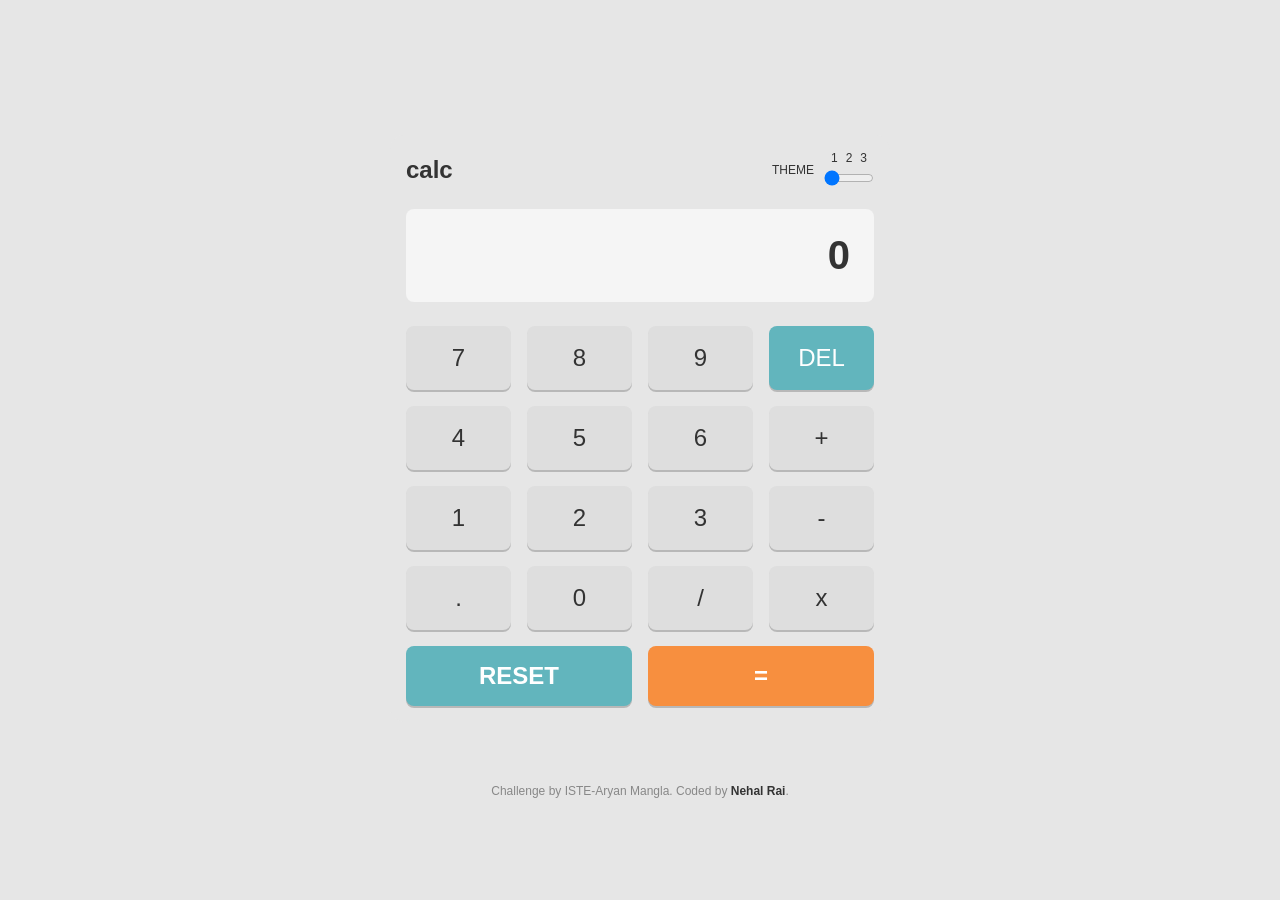
<file: Final_Project_Calculator/index.html>
<!DOCTYPE html>
<html lang="en">
<head>
  <meta charset="UTF-8" />
  <meta name="viewport" content="width=device-width, initial-scale=1.0" />
  <link rel="icon" type="image/png" sizes="32x32" href="./favicon-32x32.png" />
  <link rel="stylesheet" href="style.css" />
  <title>Calculator App</title>
</head>
<body>
  <div class="container">
    <header class="top-bar">
      <h1 class="logo">calc</h1>
      <div class="theme-toggle">
        <span>THEME</span>
        <div class="toggle-switch">
          <div class="toggle-labels">
            <span>1</span>
            <span>2</span>
            <span>3</span>
          </div>
          <div class="switch">
            <input type="range" min="1" max="3" value="1" id="theme-range" />
            <div class="slider"></div>
          </div>
        </div>
      </div>
    </header>

    <div class="screen" id="display">0</div>

    <div class="keypad">
      <button class="key">7</button>
      <button class="key">8</button>
      <button class="key">9</button>
      <button class="key del">DEL</button>

      <button class="key">4</button>
      <button class="key">5</button>
      <button class="key">6</button>
      <button class="key">+</button>

      <button class="key">1</button>
      <button class="key">2</button>
      <button class="key">3</button>
      <button class="key">-</button>

      <button class="key">.</button>
      <button class="key">0</button>
      <button class="key">/</button>
      <button class="key">x</button>

      <button class="key reset span-2">RESET</button>
      <button class="key equal span-2">=</button>
    </div>
  </div>

  <div class="attribution">
    Challenge by ISTE-Aryan Mangla.
    Coded by <a href="#">Nehal Rai</a>.
  </div>

  <script src="script.js"></script>
</body>
</html>
</file>
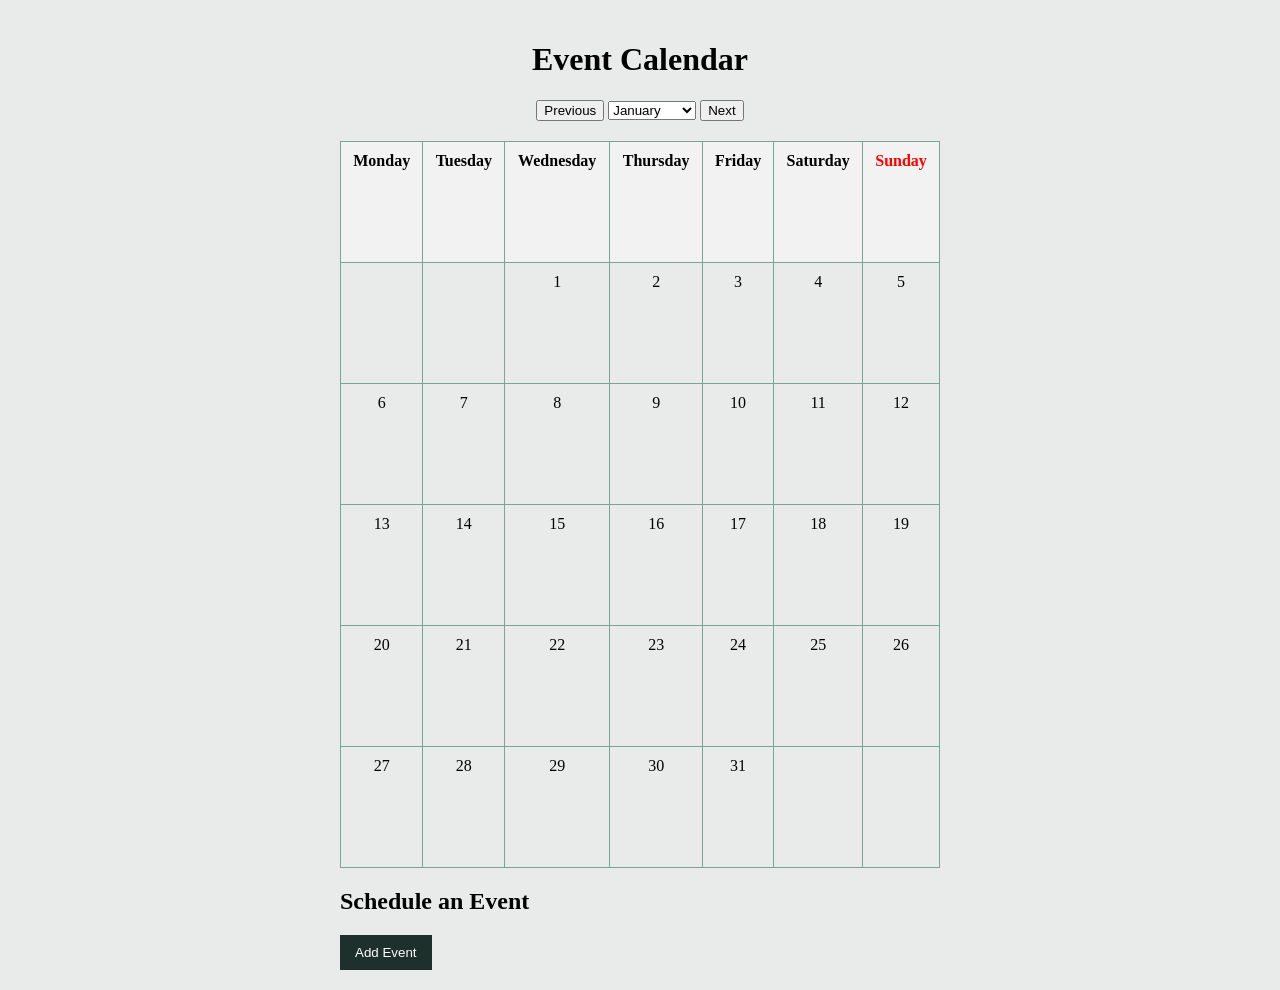
<file: Event Calender-Week2/calender.html>
<!DOCTYPE html>
<html lang="en">
<head>
    <meta charset="UTF-8">
    <meta name="viewport" content="width=device-width, initial-scale=1.0">
    <title>Interactive Event Calendar</title>
    <link rel="stylesheet" href="Eventstyles.css">
</head>
<body>
    <div class="calendar-container">
        <h1>Event Calendar</h1>
        <div class="nav-controls">
            <button id="prev-month">Previous</button>
            <select id="month-selector"></select>
            <button id="next-month">Next</button>
        </div>
        <table>
            <thead>
                <tr>
                    <th>Monday</th>
                    <th>Tuesday</th>
                    <th>Wednesday</th>
                    <th>Thursday</th>
                    <th>Friday</th>
                    <th>Saturday</th>
                    <th style="color: red;">Sunday</th>
                </tr>
            </thead>
            <tbody id="calendar-body"></tbody>
        </table>
        <div class="event-form">
            <h2>Schedule an Event</h2>
            <button id="open-modal">Add Event</button>
        </div>
    </div>

    <!-- Modal for Adding/Editing Events -->
    <div id="event-modal" class="modal">
        <div class="modal-content">
            <span class="close">&times;</span>
            <h2>Add/Edit Event</h2>
            <form id="event-form">
                <label for="event-title">Event Title:</label>
                <input type="text" id="event-title" name="event-title" required>
                <label for="event-date">Date:</label>
                <input type="date" id="event-date" name="event-date" required>
                <label for="event-type">Event Type:</label>
                <select id="event-type" name="event-type">
                    <option value="work">Work</option>
                    <option value="personal">Personal</option>
                    <option value="holiday">Holiday</option>
                </select>
                <button type="submit">Save Event</button>
            </form>
        </div>
    </div>

    <script src="calender.js"></script>
</body>
</html>
</file>
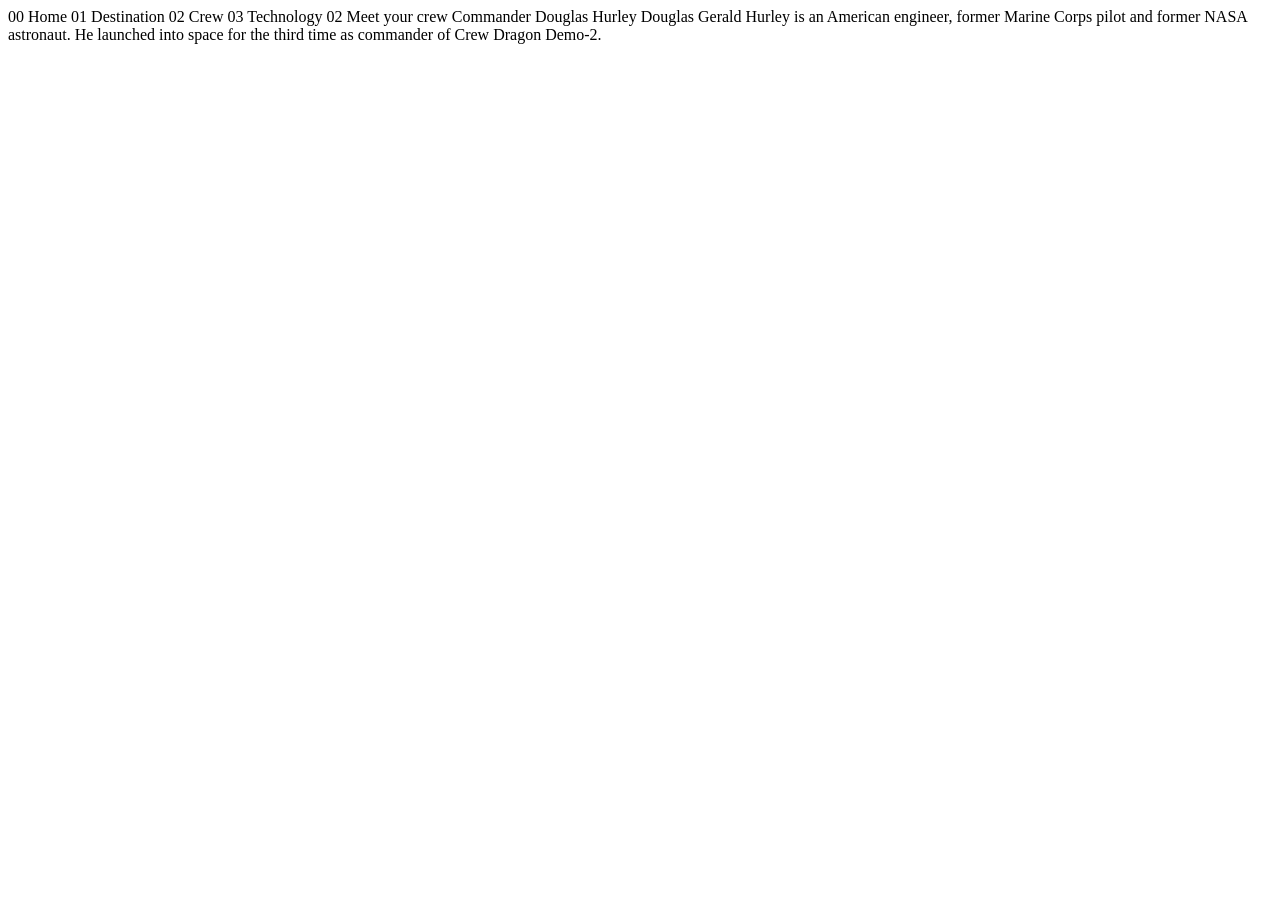
<file: Space travel website/crew-commander.html>
<!DOCTYPE html>
<html lang="en">
<head>
  <meta charset="UTF-8">
  <meta name="viewport" content="width=device-width, initial-scale=1.0">

  <link rel="icon" type="image/png" sizes="32x32" href="./assets/favicon-32x32.png">
  
  <title>Frontend Mentor | Space tourism website</title>
</head>
<body>

  00 Home
  01 Destination
  02 Crew
  03 Technology

  02 Meet your crew

  Commander
  Douglas Hurley

  Douglas Gerald Hurley is an American engineer, former Marine Corps pilot 
  and former NASA astronaut. He launched into space for the third time as 
  commander of Crew Dragon Demo-2.
</body>
</html>
</file>
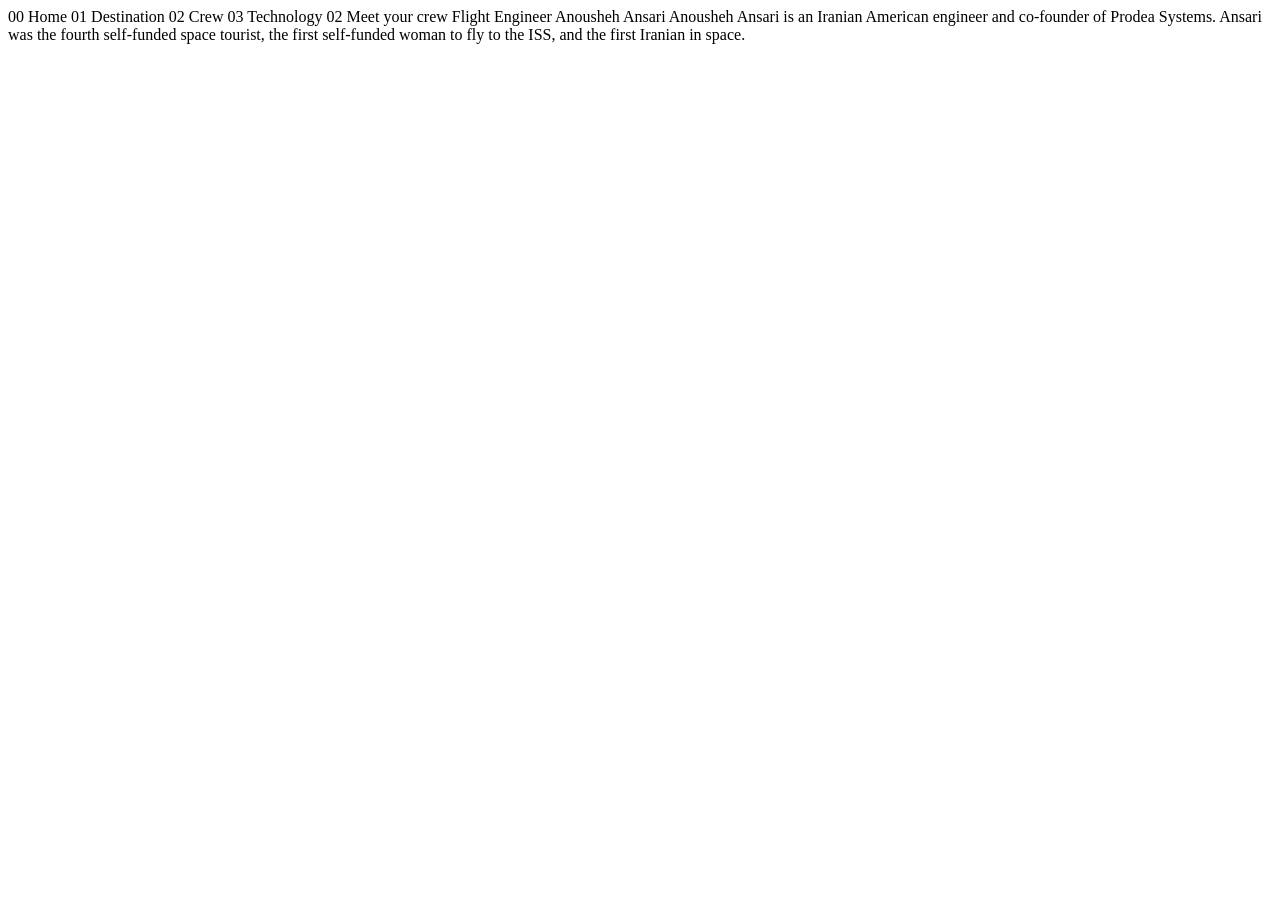
<file: Space travel website/crew-engineer.html>
<!DOCTYPE html>
<html lang="en">
<head>
  <meta charset="UTF-8">
  <meta name="viewport" content="width=device-width, initial-scale=1.0">

  <link rel="icon" type="image/png" sizes="32x32" href="./assets/favicon-32x32.png">
  
  <title>Frontend Mentor | Space tourism website</title>
</head>
<body>

  00 Home
  01 Destination
  02 Crew
  03 Technology

  02 Meet your crew

  Flight Engineer
  Anousheh Ansari

  Anousheh Ansari is an Iranian American engineer and co-founder of Prodea Systems. 
  Ansari was the fourth self-funded space tourist, the first self-funded woman to 
  fly to the ISS, and the first Iranian in space. 
</body>
</html>
</file>
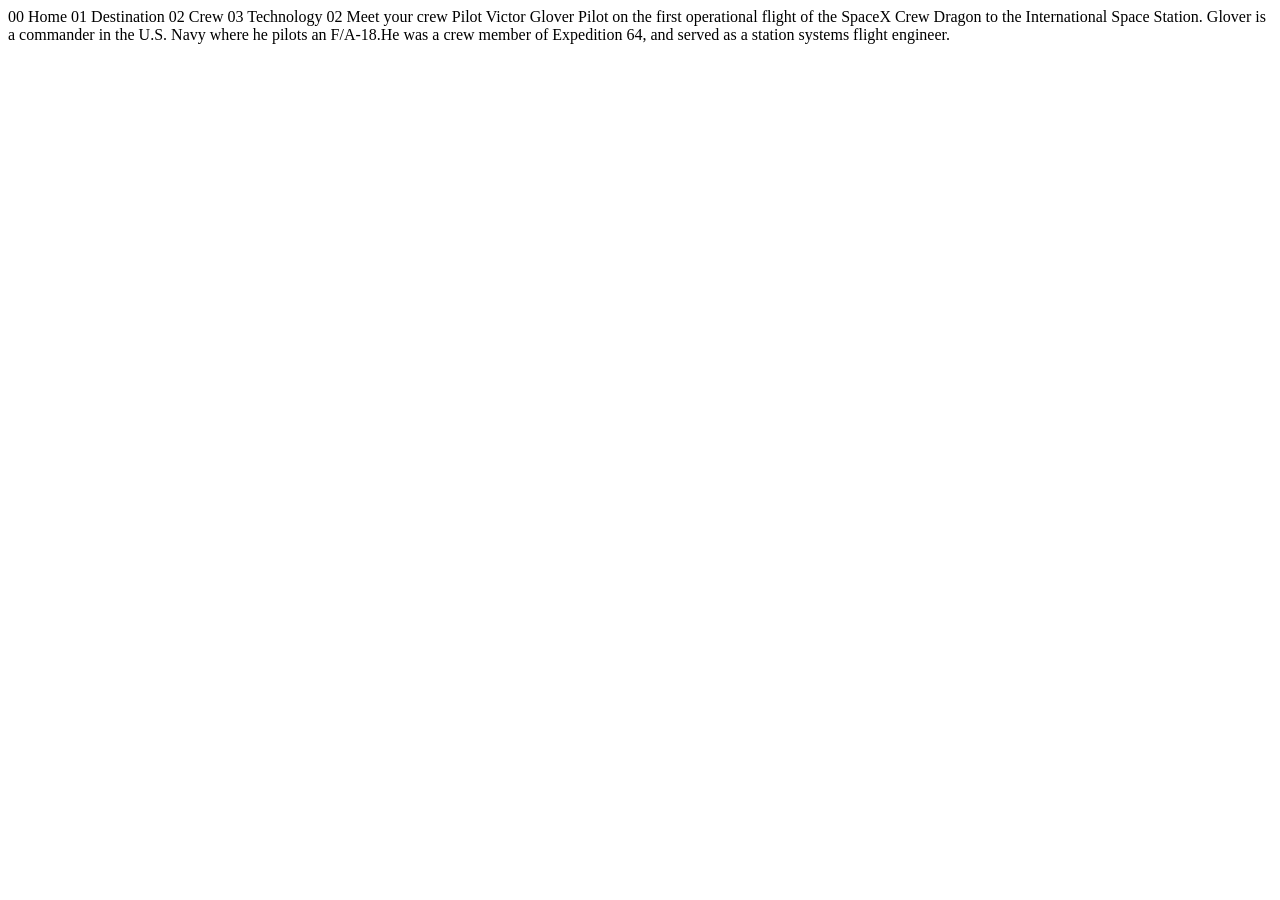
<file: Space travel website/crew-pilot.html>
<!DOCTYPE html>
<html lang="en">
<head>
  <meta charset="UTF-8">
  <meta name="viewport" content="width=device-width, initial-scale=1.0">

  <link rel="icon" type="image/png" sizes="32x32" href="./assets/favicon-32x32.png">
  
  <title>Frontend Mentor | Space tourism website</title>
</head>
<body>

  00 Home
  01 Destination
  02 Crew
  03 Technology

  02 Meet your crew

  Pilot
  Victor Glover

  Pilot on the first operational flight of the SpaceX Crew Dragon to the 
  International Space Station. Glover is a commander in the U.S. Navy where 
  he pilots an F/A-18.He was a crew member of Expedition 64, and served as a 
  station systems flight engineer. 
</body>
</html>
</file>
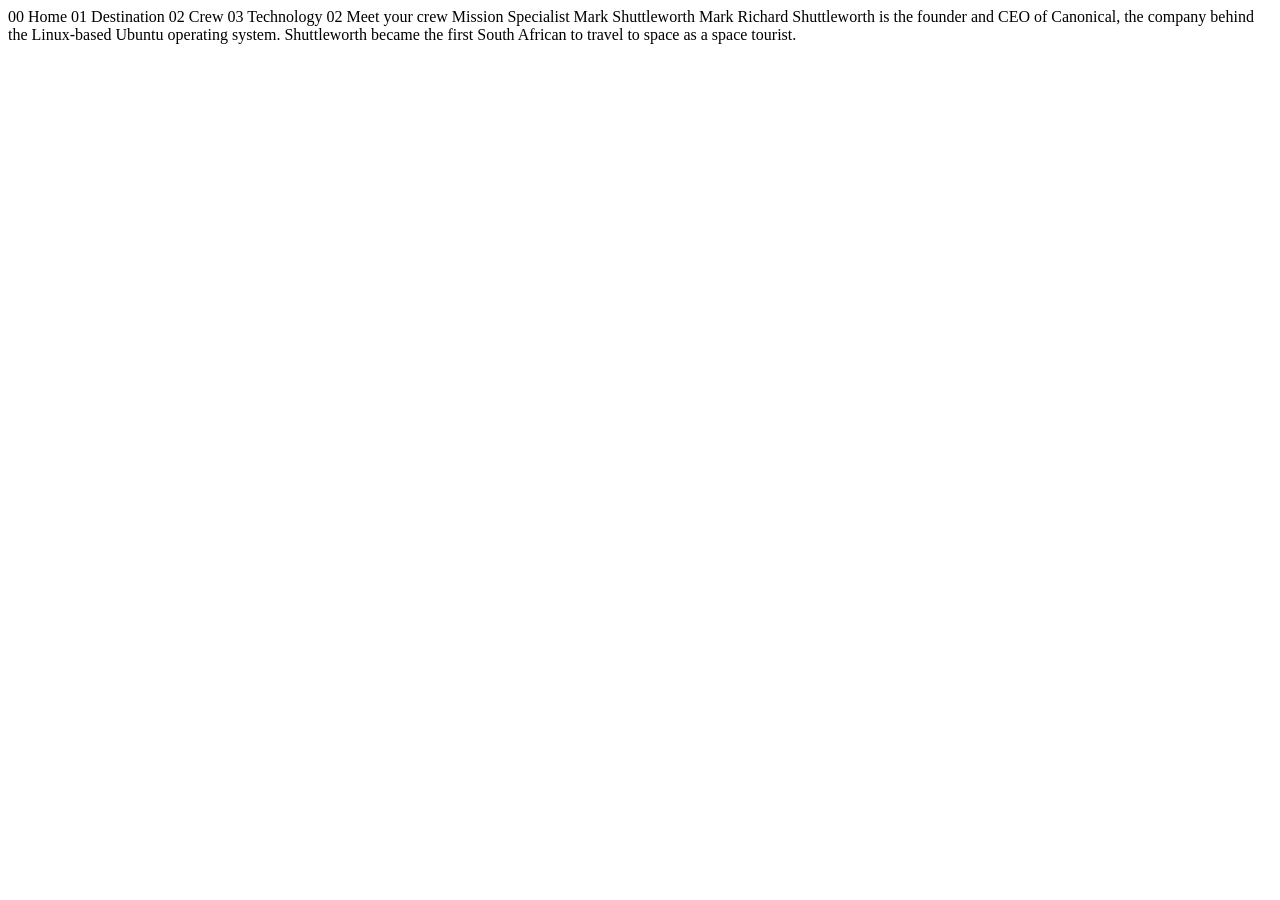
<file: Space travel website/crew-specialist.html>
<!DOCTYPE html>
<html lang="en">
<head>
  <meta charset="UTF-8">
  <meta name="viewport" content="width=device-width, initial-scale=1.0">

  <link rel="icon" type="image/png" sizes="32x32" href="./assets/favicon-32x32.png">
  
  <title>Frontend Mentor | Space tourism website</title>
</head>
<body>

  00 Home
  01 Destination
  02 Crew
  03 Technology

  02 Meet your crew

  Mission Specialist
  Mark Shuttleworth

  Mark Richard Shuttleworth is the founder and CEO of Canonical, the company behind 
  the Linux-based Ubuntu operating system. Shuttleworth became the first South 
  African to travel to space as a space tourist.
</body>
</html>
</file>
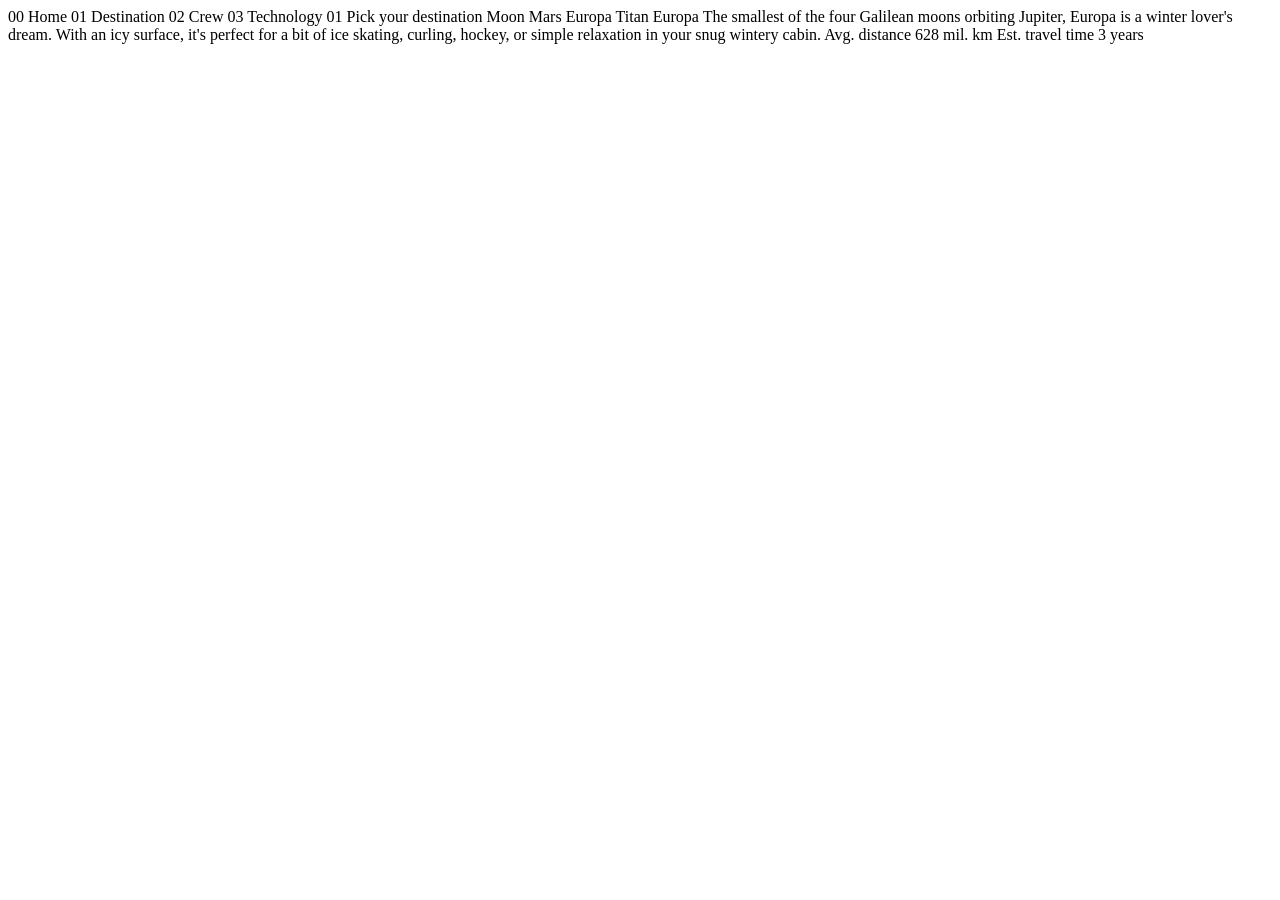
<file: Space travel website/destination-europa.html>
<!DOCTYPE html>
<html lang="en">
<head>
  <meta charset="UTF-8">
  <meta name="viewport" content="width=device-width, initial-scale=1.0">

  <link rel="icon" type="image/png" sizes="32x32" href="Logos/icon-close.svg">
  
  <title>Frontend Mentor | Space tourism website</title>
</head>
<body>

  00 Home
  01 Destination
  02 Crew
  03 Technology

  01 Pick your destination

  Moon
  Mars
  Europa
  Titan

  Europa

  The smallest of the four Galilean moons orbiting Jupiter, Europa is a 
  winter lover's dream. With an icy surface, it's perfect for a bit of 
  ice skating, curling, hockey, or simple relaxation in your snug 
  wintery cabin.

  Avg. distance
  628 mil. km

  Est. travel time
  3 years
</body>
</html>
</file>
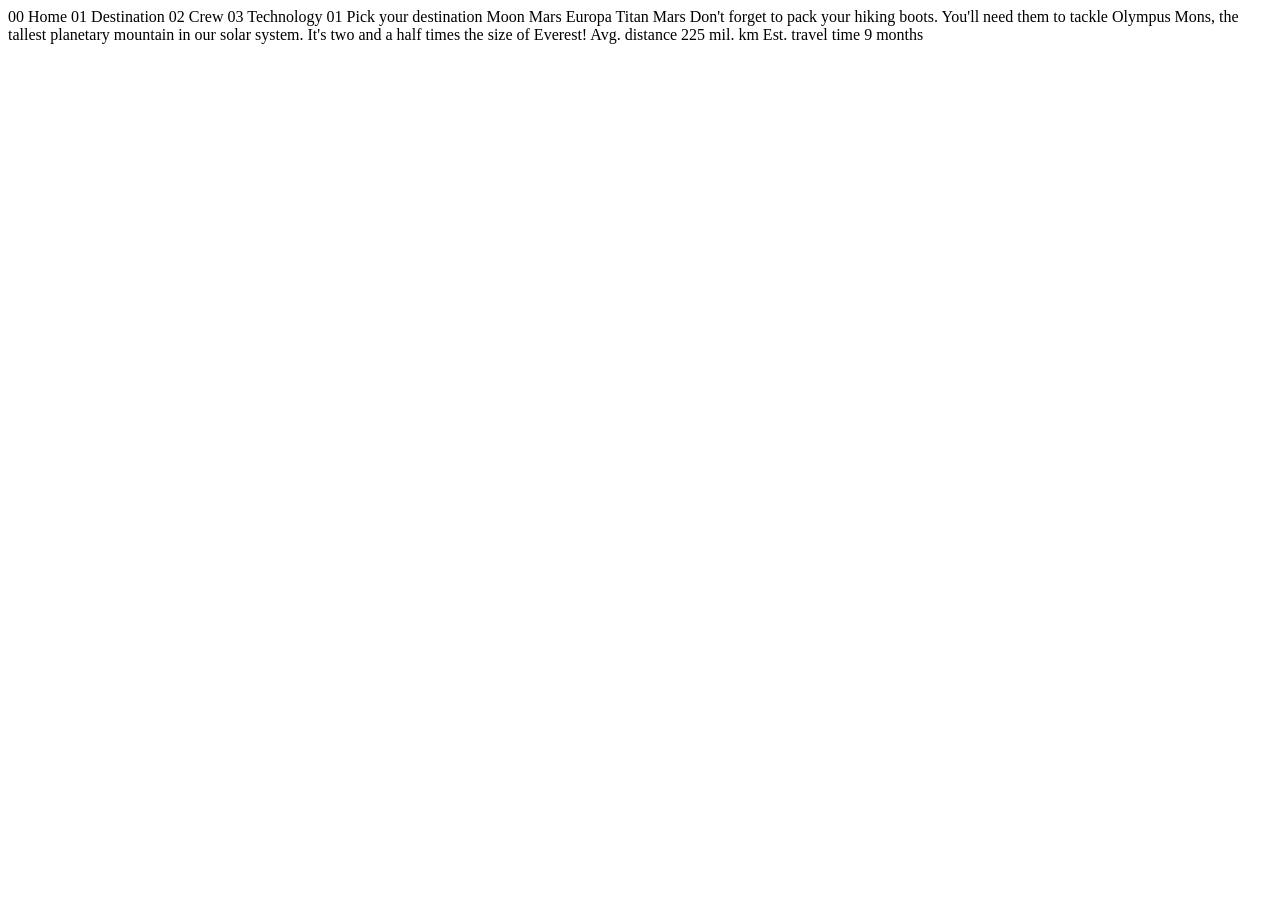
<file: Space travel website/destination-mars.html>
<!DOCTYPE html>
<html lang="en">
<head>
  <meta charset="UTF-8">
  <meta name="viewport" content="width=device-width, initial-scale=1.0">

  <link rel="icon" type="image/png" sizes="32x32" href="./Logos/icon-close.svg">
  
  <title>Frontend Mentor | Space tourism website</title>
</head>
<body>

  00 Home
  01 Destination
  02 Crew
  03 Technology

  01 Pick your destination

  Moon
  Mars
  Europa
  Titan

  Mars

  Don't forget to pack your hiking boots. You'll need them to tackle Olympus Mons, 
  the tallest planetary mountain in our solar system. It's two and a half times 
  the size of Everest!

  Avg. distance
  225 mil. km

  Est. travel time
  9 months
</body>
</html>
</file>
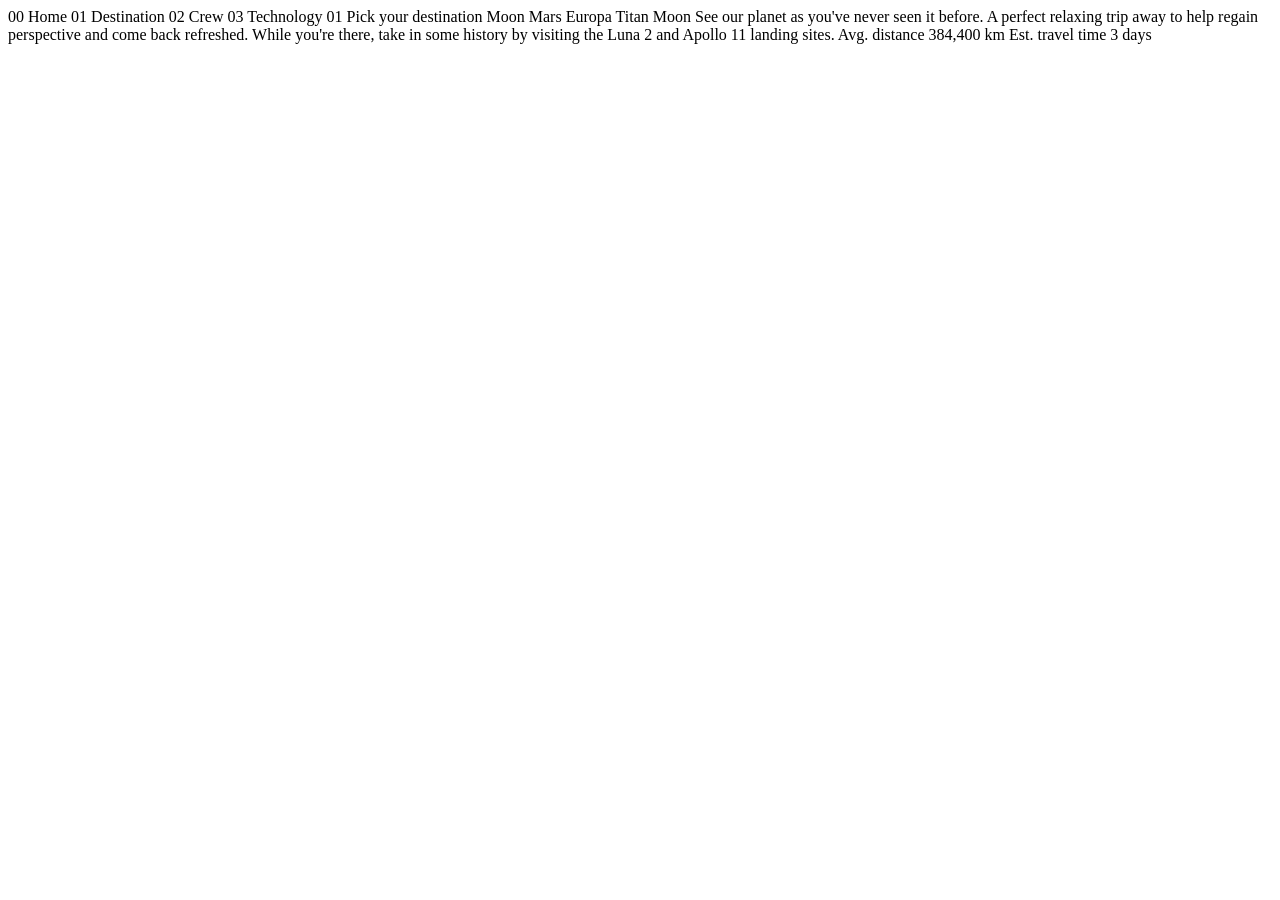
<file: Space travel website/destination-moon.html>
<!DOCTYPE html>
<html lang="en">
<head>
  <meta charset="UTF-8">
  <meta name="viewport" content="width=device-width, initial-scale=1.0">

  <link rel="icon" type="image/png" sizes="32x32" href="./assets/favicon-32x32.png">
  
  <title>Frontend Mentor | Space tourism website</title>
</head>
<body>

  00 Home
  01 Destination
  02 Crew
  03 Technology

  01 Pick your destination

  Moon
  Mars
  Europa
  Titan

  Moon

  See our planet as you've never seen it before. A perfect relaxing trip away to help 
  regain perspective and come back refreshed. While you're there, take in some history 
  by visiting the Luna 2 and Apollo 11 landing sites.

  Avg. distance
  384,400 km

  Est. travel time
  3 days
</body>
</html>
</file>
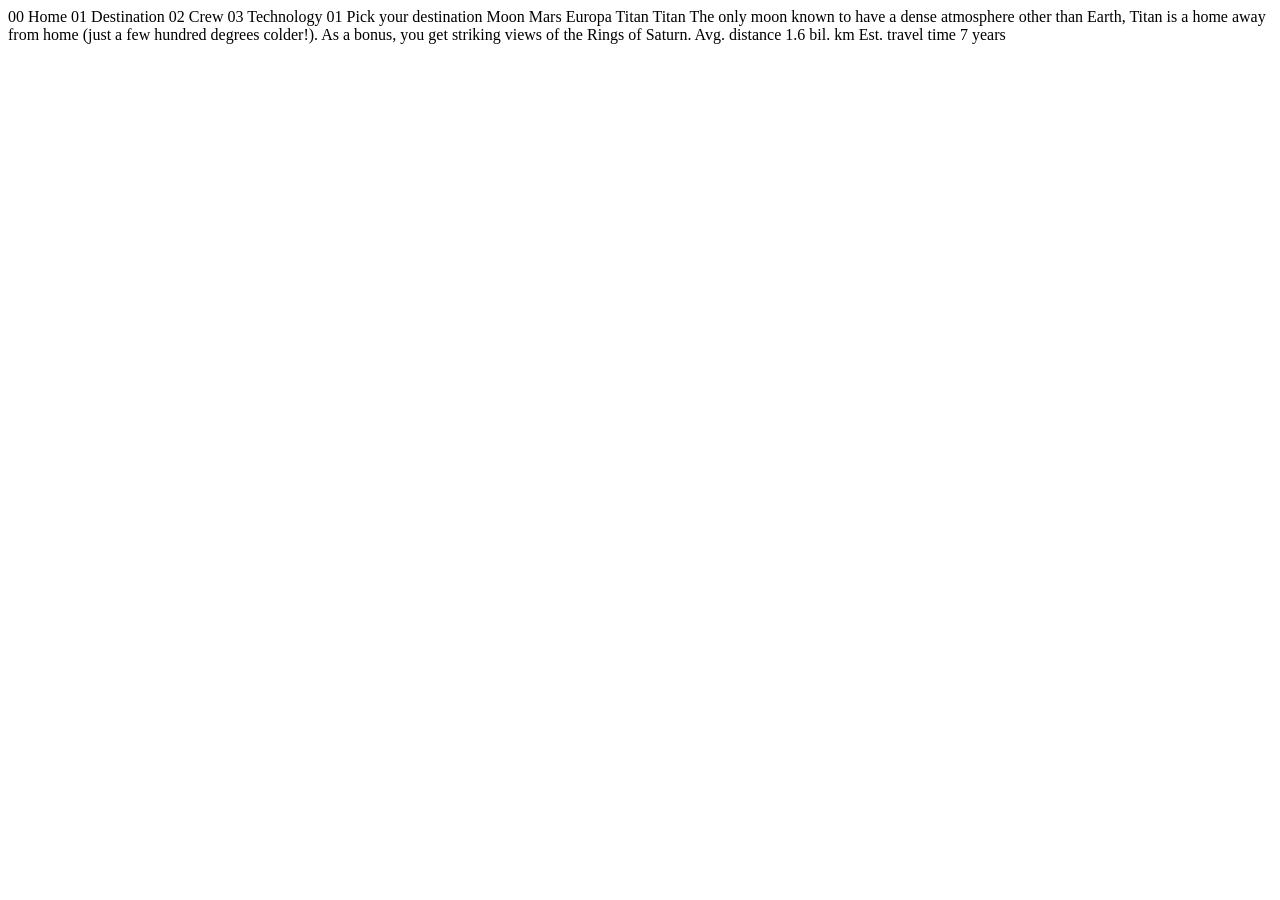
<file: Space travel website/destination-titan.html>
<!DOCTYPE html>
<html lang="en">
<head>
  <meta charset="UTF-8">
  <meta name="viewport" content="width=device-width, initial-scale=1.0">

  <link rel="icon" type="image/png" sizes="32x32" href="./Logos/icon-close.png">
  
  <title>Frontend Mentor | Space tourism website</title>
</head>
<body>

  00 Home
  01 Destination
  02 Crew
  03 Technology

  01 Pick your destination

  Moon
  Mars
  Europa
  Titan

  Titan

  The only moon known to have a dense atmosphere other than Earth, Titan 
  is a home away from home (just a few hundred degrees colder!). As a 
  bonus, you get striking views of the Rings of Saturn.

  Avg. distance
  1.6 bil. km

  Est. travel time
  7 years
</body>
</html>
</file>
<file: Final_Project_Calculator/style.css>
:root {
    --bg-color: #e6e6e6;
    --screen-bg: #f5f5f5;
    --text-color: #333;
    --key-bg: #dedede;
    --key-text: #333;
    --del-reset-bg: #62b5bd;
    --del-reset-text: #fff;
    --equal-bg: #f78f3f;
    --equal-text: #fff;
  }
  
  body[data-theme="2"] {
    --bg-color: #3b4664;
    --screen-bg: #181f32;
    --text-color: #fff;
    --key-bg: #e5e4e1;
    --key-text: #333;
    --del-reset-bg: #647299;
    --del-reset-text: #fff;
    --equal-bg: #d13f30;
    --equal-text: #fff;
  }
  body[data-theme="3"] {
    --bg-color: #1d0934;
    --screen-bg: #1d0934;
    --text-color: #fce53d;
    --key-bg: #331b4d;
    --key-text: #fce53d;
    --del-reset-bg: #a43dde;
    --del-reset-text: #fff;
    --equal-bg: #00fff7;
    --equal-text: #1d0934;
  }
  
  /* Reset */
  * {
    margin: 0;
    padding: 0;
    box-sizing: border-box;
    font-family: 'Segoe UI', sans-serif;
  }
  

  body {
    background: var(--bg-color);
    color: var(--text-color);
    display: flex;
    flex-direction: column;
    align-items: center;
    justify-content: center;
    min-height: 100vh;
    padding: 20px;
  }
  

  .container {
    background: var(--bg-color);
    padding: 20px;
    border-radius: 15px;
    max-width: 400px;
  width: 90%;
  }
  

  .top-bar {
    display: flex;
    justify-content: space-between;
    align-items: center;
    margin-bottom: 20px;
  }
  
  .logo {
    font-weight: 700;
    font-size: 24px;
  }
  
  .theme-toggle {
    display: flex;
    align-items: center;
    gap: 10px;
    font-size: 12px;
  }
  
  .toggle-switch {
    display: flex;
    flex-direction: column;
    align-items: center;
  }
  
  .toggle-labels {
    display: flex;
    gap: 8px;
    margin-bottom: 5px;
  }
  
  .switch {
    position: relative;
    width: 50px;
  }
  
  #theme-range {
    width: 100%;
    cursor: pointer;
  }
  
  .screen {
    background: var(--screen-bg);
    padding: 20px;
    border-radius: 10px;
    text-align: right;
    font-size: 32px;
    font-weight: 700;
    margin-bottom: 20px;
    color: var(--text-color);
    width: 100%;              
    box-sizing: border-box;   
  }
  
  
  .keypad {
    display: grid;
    grid-template-columns: repeat(4, 1fr);
    gap: 15px;
    width: 100%;         
  }
  
  
  .key {
    padding: 18px;
    font-size: 20px;
    border: none;
    border-radius: 10px;
    background: var(--key-bg);
    color: var(--key-text);
    cursor: pointer;
    transition: all 0.2s ease;
    box-shadow: 0 2px rgba(0,0,0,0.2);

  }
  
  .key:active {
    transform: scale(0.95);
  }
  

  .del {
    background: var(--del-reset-bg);
    color: var(--del-reset-text);
  }
  
  .reset {
    background: var(--del-reset-bg);
    color: var(--del-reset-text);
    grid-column: span 1;
  }
  

  .equal {
    background: var(--equal-bg);
    color: var(--equal-text);
    grid-column: span 1;
  }
  .reset, .equal {
    padding: 1rem 0;
    font-size: 1.5rem;
    border-radius: 10px;
    font-weight: bold;
  }
  
  .reset.span-2, .equal.span-2 {
    grid-column: span 2;
    aspect-ratio: auto; 
  }
  

  .attribution {
    margin-top: 30px;
    font-size: 12px;
    color: #888;
  }
  
  .attribution a {
    color: var(--text-color);
    text-decoration: none;
    font-weight: bold;
  }
  .container {
    max-width: 500px;
    margin: 2rem auto;
    padding: 1rem;
  }
  
  .screen {
    padding: 1.5rem;
    font-size: 2.5rem;
    border-radius: 0.5rem;
    text-align: right;
    overflow-x: auto;
  }
  
  .keypad {
    display: grid;
    grid-template-columns: repeat(4, minmax(80px, 1fr));
    gap: 1rem;
    margin-top: 1.5rem;
  }
  
  
  .key {
    aspect-ratio: auto;
    font-size: 1.5rem;
    border-radius: 0.5rem;
    cursor: pointer;
    transition: all 0.2s ease;
    display: flex;
    align-items: center;
    justify-content: center;
  }
  .reset.span-2, .equal.span-2 {
    aspect-ratio: auto;
  }
  
  .span-2 {
    grid-column: span 2;
  }
/* Mobile */
@media (max-width: 375px) {
    .container {
      max-width: 90%;
      padding: 1rem;
    }
  
    .screen {
      padding: 1rem;
      font-size: 2rem;
    }
  
    .keypad {
        gap: 0.5rem;
        grid-template-columns: repeat(4, minmax(65px, 1fr)); 
      }
    
      
    .key {
      font-size: 1.25rem;
    }
  }
  
  /* Desktop */
  @media (min-width: 1440px) {
    .container {
      max-width: 600px;
      padding: 2rem;
    }
  
    .screen {
      padding: 2rem;
      font-size: 3rem;
    }
  
    .keypad {
        gap: 1.25rem;
        grid-template-columns: repeat(4, minmax(100px, 1fr)); 
      }
  
    .key {
      font-size: 1.75rem;
    }
  }
</file>
<file: Event Calender-Week2/Eventstyles.css>
body {
    font-family: Times New Roman, sans-serif;
    background-color: #e8ebe9;
    margin: 0;
    padding: 20px;
}

.calendar-container {
    max-width: 600px;
    margin: auto;
    text-align: center;
}

.nav-controls {
    margin-bottom: 20px;
}

table {
    width: 100%;
    border-collapse: collapse;
}

th, td {
    border: 1px solid #77a698;
    padding: 10px;
    height: 100px;
    vertical-align: top;
}

th {
    background-color: #f2f2f2;
}

td:hover {
    background-color: #77a698;
    cursor: pointer;
}

.event-form {
    margin-top: 20px;
    text-align: left;
}

.event-form button {
    padding: 10px 15px;
    background-color: #1e302b;
    color: white;
    border: none;
    cursor: pointer;
}

.event-form button:hover {
    background-color: #218838;
}
.modal {
    display: none; 
    position: fixed;
    z-index: 1; 
    left: 0;
    top: 0;
    width: 100%;
    height: 100%;
    overflow: auto;
    background-color: rgba(0,0,0,0.4); 
}

.modal-content {
    background-color: #d4ceab;
    margin: 15% auto;
    padding: 20px;
    border: 1px solid #888;
    width: 80%; 
}

.close {
    color: #aaa;
    float: right;
    font-size: 28px;
    font-weight: bold;
}

.close:hover,
.close:focus {
    color: black;
    text-decoration: none;
    cursor: pointer;
}
@media (max-width: 600px) {
    .calendar-container {
        padding: 10px;
    }

    table {
        font-size: 14px;
    }

    th, td {
        height: 80px;
    }

    .modal-content {
        width: 90%;
    }
}
</file>
